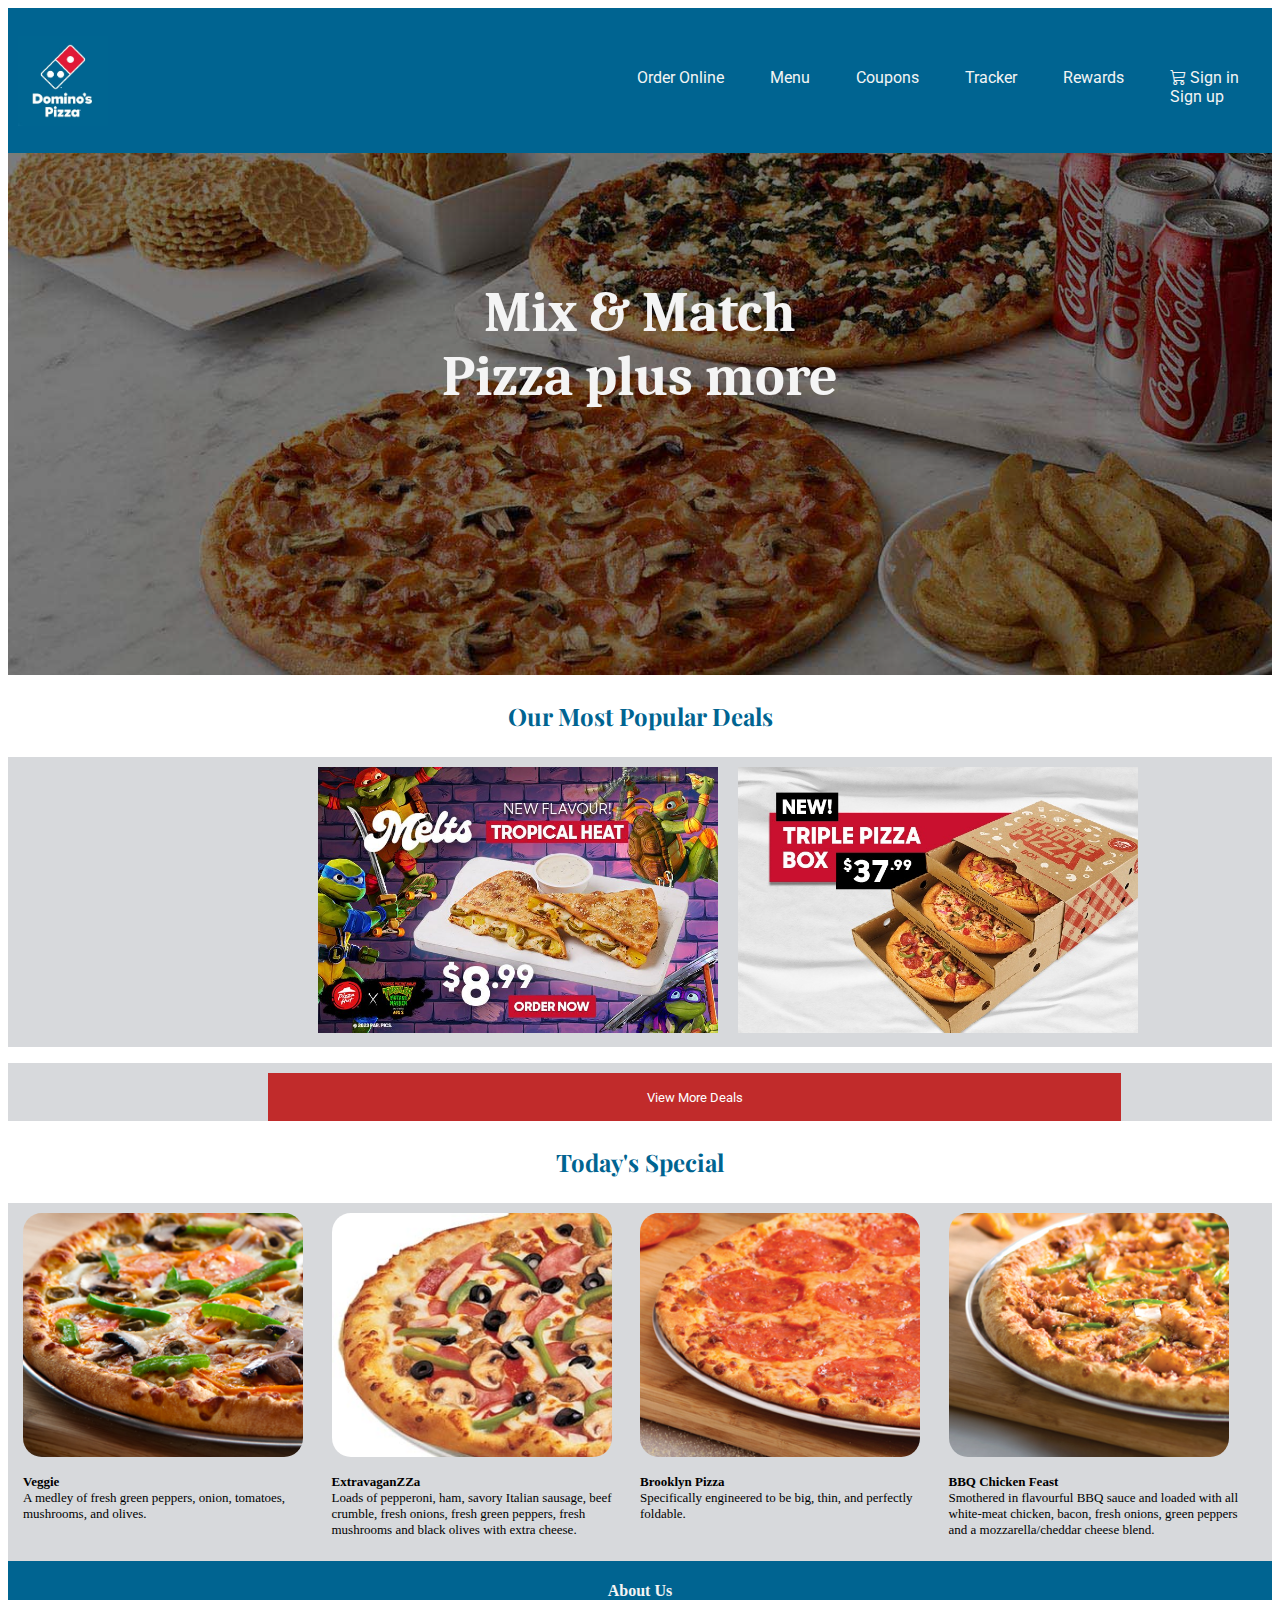
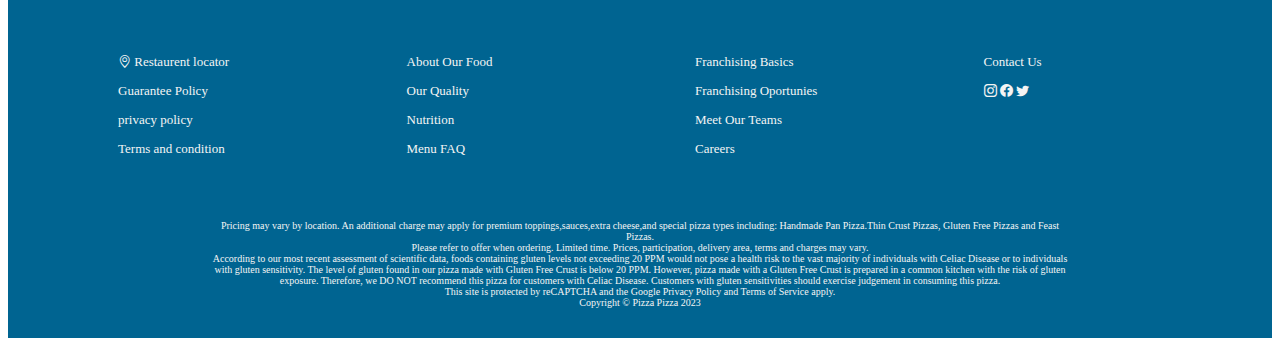
<file: assignment 2/index.html>
<!DOCTYPE html>
<html lang="en">
    <head>
        <meta charset="utf-8">
        <meta name="viewport" content="width=device-width, initial-scale=1">
        <title>Pizza on the way</title>
        <meta name="description" content="Assignment 2">
        <meta name="robots" content="noindex, nofollow">
               <!-- adding fonts -->
        <link rel="preconnect" href="https://fonts.googleapis.com">
<link rel="preconnect" href="https://fonts.gstatic.com" crossorigin>
<link href="https://fonts.googleapis.com/css2?family=Borel&family=Caladea:wght@400;700&family=Playfair+Display:wght@400;500&family=Roboto:wght@500&display=swap" rel="stylesheet">
        <!-- adding my js file -->
    <script type="text/javascript" src="./js/myjsfile.js"></script>
        <!-- add our bootstrap -->
        <link href="https://cdn.jsdelivr.net/npm/bootstrap@5.3.0/dist/css/bootstrap.min.css" rel="stylesheet" integrity="sha384-9ndCyUaIbzAi2FUVXJi0CjmCapSmO7SnpJef0486qhLnuZ2cdeRhO02iuK6FUUVM" crossorigin="anonymous">
    <!-- Bootstrap Icons (https://icons.getbootstrap.com/#usage) -->
    <link rel="stylesheet" href="https://cdn.jsdelivr.net/npm/bootstrap-icons@1.10.5/font/bootstrap-icons.css">
    <!-- Bootstrap JS -->
    <script src="https://cdn.jsdelivr.net/npm/bootstrap@5.3.0/dist/js/bootstrap.bundle.min.js" integrity="sha384-geWF76RCwLtnZ8qwWowPQNguL3RmwHVBC9FhGdlKrxdiJJigb/j/68SIy3Te4Bkz" crossorigin="anonymous"></script>
    
        <!-- add our CSS -->
        <link rel="stylesheet" href="./css/style.css">
      </head>
<body class="flex-lesson">
   
  <!-- here i added a class named "sticky-top" to the header to make it stick to the top while the whole page scrolls down -->
    <header class="sticky-top">
      <div >
         <!-- Logo image with a link to the homepage -->
        <a href="index.html"><img src="./img/logo2.jpg" alt="header logo"></a>
      </div>
      <nav>
        <menu>
         
            <li ><a href="ordering-form.html" >Order Online</a></li>
          <li ><a href="index.html" >Menu</a></li>
          <li ><a href="index.html" >Coupons</a></li>
          <li ><a href="index.html" >Tracker</a></li>
          <li ><a href="index.html" >Rewards</a></li>
          <li ><a href="index.html" ><i class="bi bi-cart3">  </i> Sign in <br>Sign up</a></li>
          <!-- here i added a bootstrap icon from bootstra website and its link is also provided in the head to use the bootstrap library -->
          
          
        </menu>
      </nav>
    </header>
    <!-- Section for the masthead with a background image -->
    <section class="masthead">
        <div><!-- Heading for the masthead section -->
          <h1 >Mix & Match <br> Pizza plus more</h1>
        </div>
      </section>
      <!-- Section for popular deals -->
      <section>
        <h2>
            Our Most Popular Deals
        </h2>
        <div> <!-- Images for the popular deals -->
            <div><img src="./img/ms1.jpg" alt="deal1"></div>
            <div><img src="./img/ms2.jpg" alt="deal2"></div>  
        </div>
        <p><button type="button" >View More Deals</button></p>
      </section>
      <section>
        <h2>
            Today's Special
        </h2>
        <div>
            <div><img src="./img/ts1.jpg" alt="pizza1">
                <p><b>Veggie<br></b>A medley of fresh green peppers, onion, tomatoes, mushrooms, and olives.</p></div>
                <div><img src="./img/ts2.jpg" alt="pizza4">
                    <p><b>ExtravaganZZa<br></b> Loads of pepperoni, ham, savory Italian sausage, beef crumble, fresh onions, fresh green peppers, fresh mushrooms and black olives with extra cheese.</p></div>
                    <div><img src="./img/ts3.jpg" alt="pizza2">
                        <p><b>Brooklyn Pizza<br></b> Specifically engineered to be big, thin, and perfectly foldable.</p></div>
                        <div><img src="./img/ts4.jpg" alt="pizza3">
                            <p><b>BBQ Chicken Feast<br></b>Smothered in flavourful BBQ sauce and loaded with all white-meat chicken, bacon, fresh onions, green peppers and a mozzarella/cheddar cheese blend.</p></div>
        </div>
      </section>
  
      <footer>
       <!-- here i made a section having 4 divs to aign them using  grid later in css containing some info the company -->
        <section>
          <h4>About Us</h4>
          <div>
          <div><p><i class="bi bi-geo-alt fs-5" > </i> Restaurent locator</p> 
            <!-- here in this bootstrap icon i used "fs-5" to make the icon a bit bigger than its orignal size -->
          <p>Guarantee Policy</p><p>privacy policy</p>
          <p>Terms and condition</p></div>
          <div>
            <p>About Our Food</p>
            <p>Our Quality</p>
            <p>Nutrition</p>
            <p>Menu FAQ</p>
          </div>
          <div><p>Franchising Basics</p>
          <p>Franchising Oportunies</p>
          <p>Meet Our Teams</p>
          <p>Careers</p>
          </div>
           <!-- Social media icons for Instagram, Facebook, and Twitter -->
          <div><p>Contact Us</p><p><i class="bi bi-instagram fs-5" > </i>
            <i class="bi bi-facebook fs-5" > </i> <i class="bi bi-twitter fs-5" > </i></p></div>
          </div>
           <!--just some text about the company-->
            <p>Pricing may vary by location. An additional charge may apply for premium toppings,sauces,extra cheese,and special pizza types including: Handmade Pan Pizza.Thin Crust Pizzas, Gluten Free Pizzas and Feast Pizzas.<br>

                Please refer to offer when ordering. Limited time. Prices, participation, delivery area, terms and charges may vary.<br>
                
                According to our most recent assessment of scientific data, foods containing gluten levels not exceeding 20 PPM would not pose a health risk to the vast majority of individuals with Celiac Disease or to individuals with gluten sensitivity. The level of gluten found in our pizza made with Gluten Free Crust is below 20 PPM. However, pizza made with a Gluten Free Crust is prepared in a common kitchen with the risk of gluten exposure. Therefore, we DO NOT recommend this pizza for customers with Celiac Disease. Customers with gluten sensitivities should exercise judgement in consuming this pizza.
                <br>This site is protected by reCAPTCHA and the Google  Privacy Policy  and  Terms of Service  apply.<br>Copyright © Pizza Pizza 2023
          </p>
        </section>
      </footer>
    
</body>
</html>
</file>
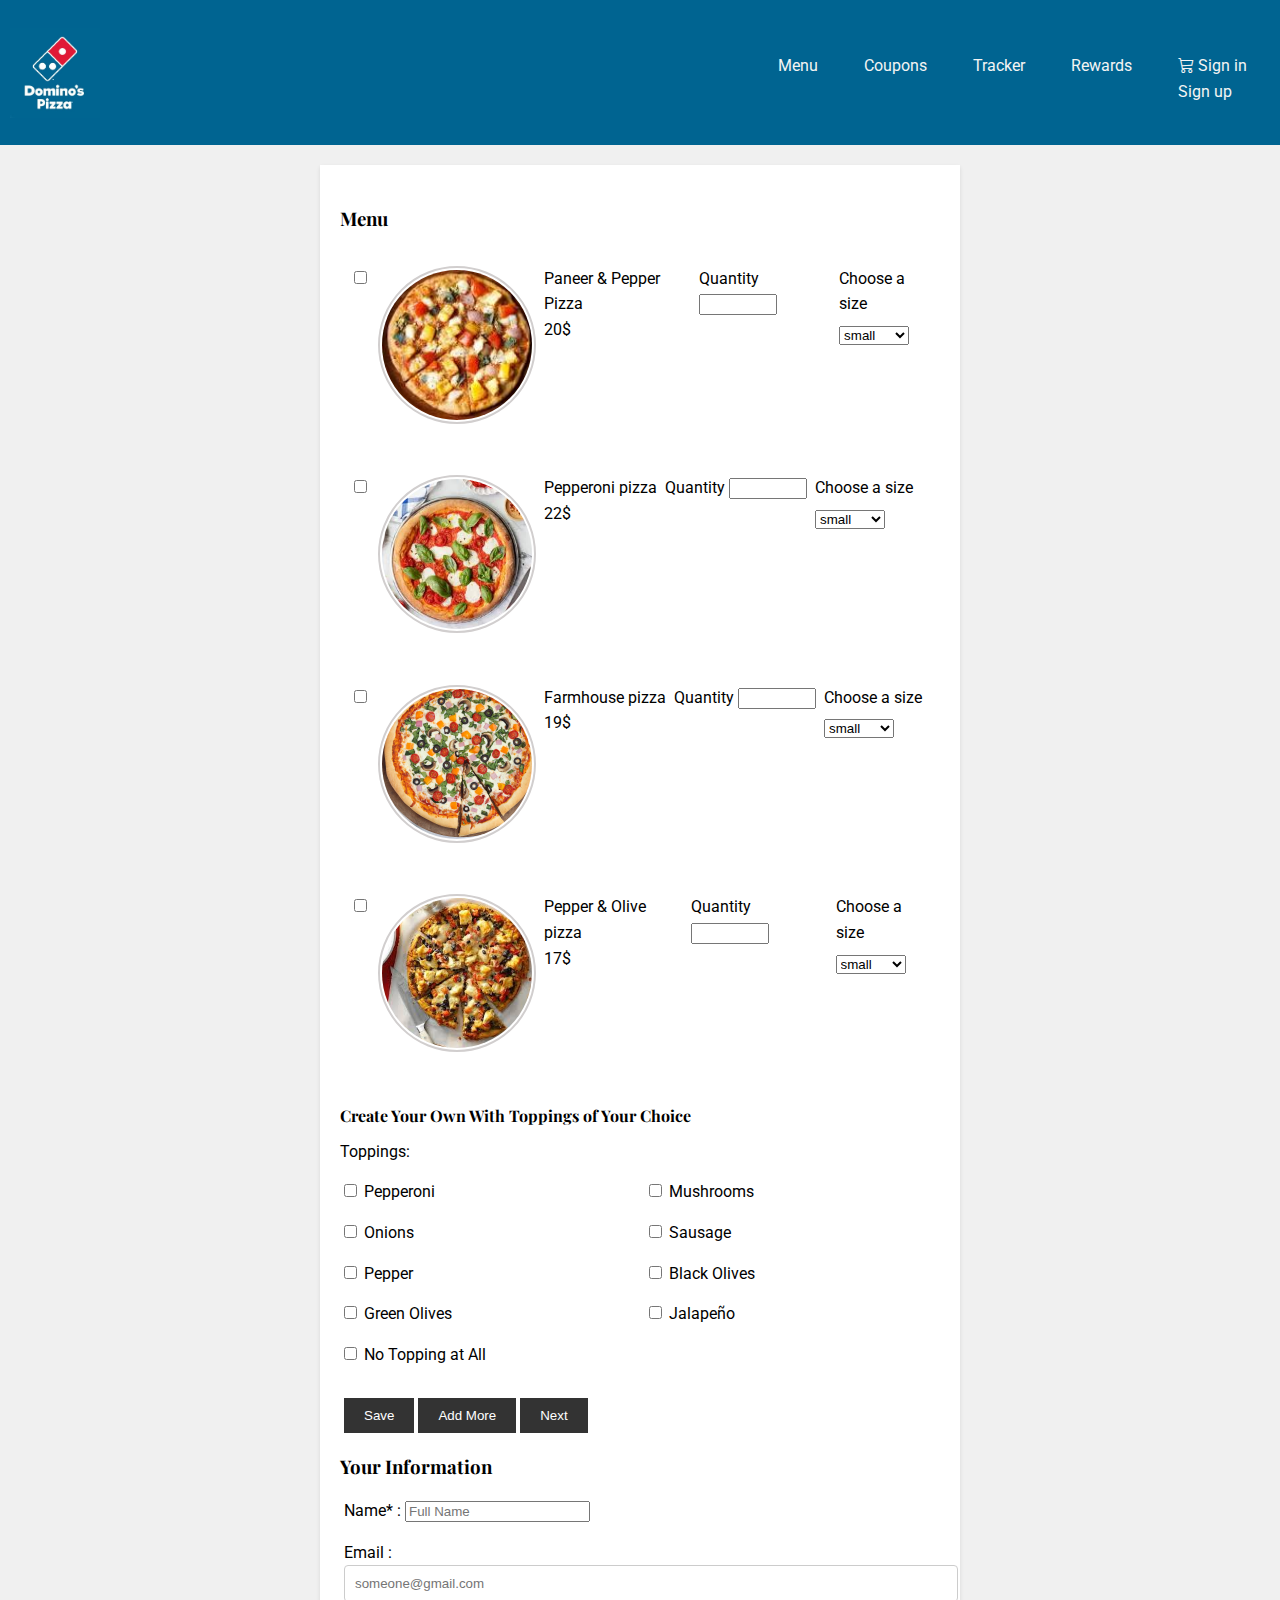
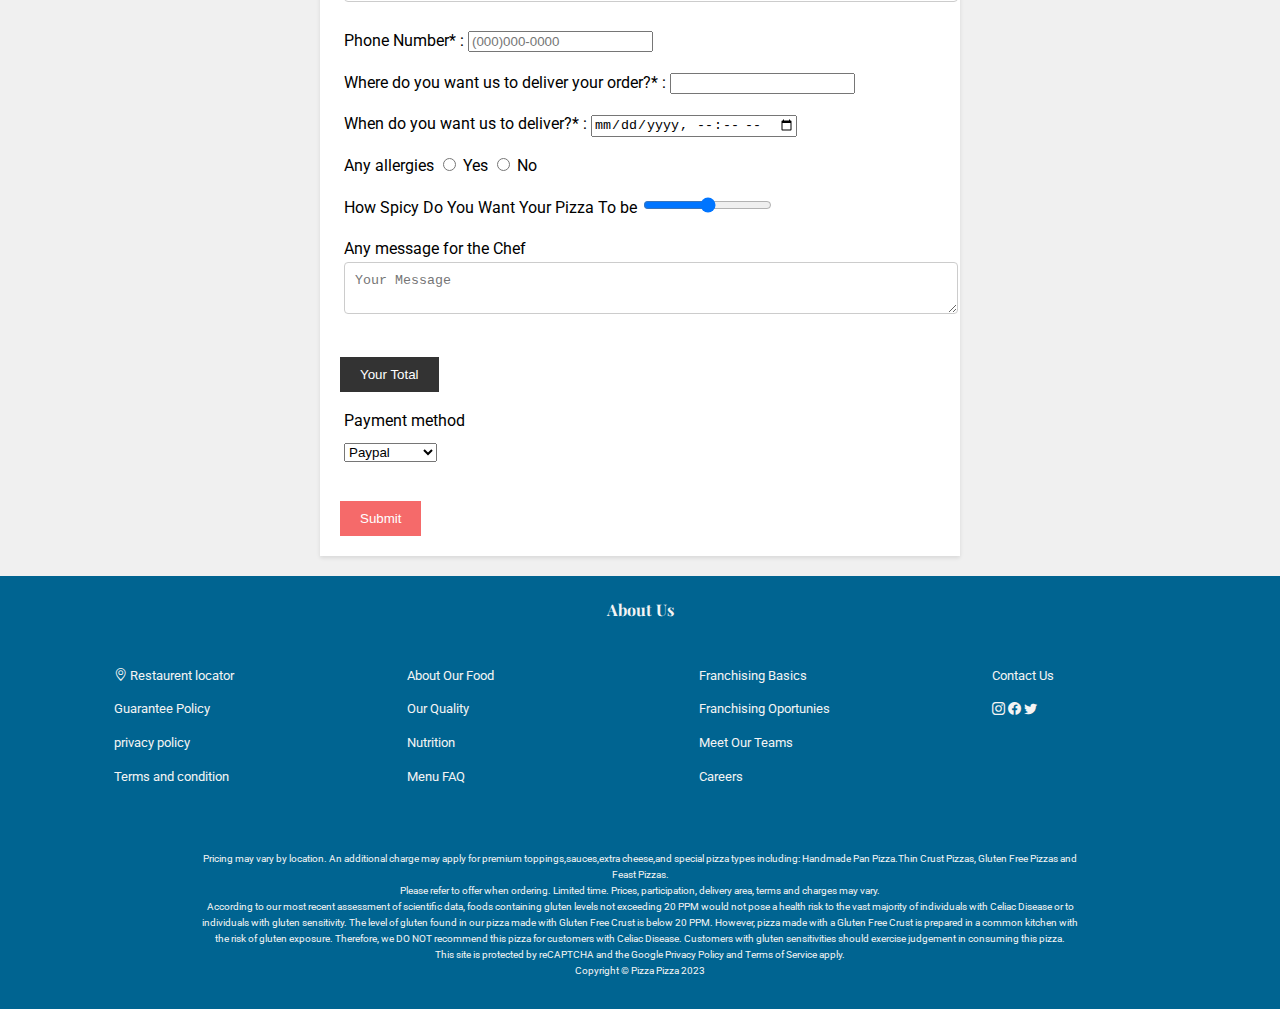
<file: assignment 2/ordering-form.html>
<!DOCTYPE html>
<html lang="en">
    <head>
        <meta charset="utf-8">
        <meta name="viewport" content="width=device-width, initial-scale=1">
        <title>Pizza on the way</title>
        <meta name="description" content="Assignment 2">
        <meta name="robots" content="noindex, nofollow">
       
        <!-- adding fonts -->
        <link rel="preconnect" href="https://fonts.googleapis.com">
<link rel="preconnect" href="https://fonts.gstatic.com" crossorigin>
<link href="https://fonts.googleapis.com/css2?family=Borel&family=Caladea:wght@400;700&family=Playfair+Display:wght@400;500&family=Roboto:wght@500&display=swap" rel="stylesheet">
        <!-- adding my js file -->
    <script type="text/javascript" src="./js/myjsfile.js"></script>
        <!-- add our bootstrap -->
        <link href="https://cdn.jsdelivr.net/npm/bootstrap@5.3.0/dist/css/bootstrap.min.css" rel="stylesheet" integrity="sha384-9ndCyUaIbzAi2FUVXJi0CjmCapSmO7SnpJef0486qhLnuZ2cdeRhO02iuK6FUUVM" crossorigin="anonymous">
    <!-- Bootstrap Icons (https://icons.getbootstrap.com/#usage) -->
    <link rel="stylesheet" href="https://cdn.jsdelivr.net/npm/bootstrap-icons@1.10.5/font/bootstrap-icons.css">
    <!-- Bootstrap JS -->
    <script src="https://cdn.jsdelivr.net/npm/bootstrap@5.3.0/dist/js/bootstrap.bundle.min.js" integrity="sha384-geWF76RCwLtnZ8qwWowPQNguL3RmwHVBC9FhGdlKrxdiJJigb/j/68SIy3Te4Bkz" crossorigin="anonymous"></script>
    
        <!-- add our CSS -->
        <link rel="stylesheet" href="./css/style2.css">
      </head>
<body class="flex-lesson">
    <header class="sticky-top">
      <!-- Logo image with a link to the homepage -->
      <div >
        <a href="index.html"><img src="./img/logo2.jpg" alt="header logo"></a>
      </div>
      <nav>
        <!-- Navigation menu items -->
        <menu>
          <li class="hover-button"><a href="index.html">Menu</a></li>
          <li class="hover-button"><a href="index.html">Coupons</a></li>
          <li class="hover-button"><a href="index.html">Tracker</a></li>
          <li class="hover-button"><a href="index.html">Rewards</a></li>
           <!-- Icon and text for signing in or signing up -->
          <li class="hover-button"><a href="index.html"><i class="bi bi-cart3">  </i> Sign in <br>Sign up</a></li>
        </menu>
      </nav>
    </header>
     <!-- Main content -->
     <main>
      <!-- First section with pizza items -->
      <form action="ordered.html" method="post">
        <section><h3>Menu</h3>
          <div><p><input type="checkbox"></p><p> <img src="./img/pizza6.jpg" alt="Paneer pizza"></p><p>Paneer & Pepper Pizza <br>20$</p><p> Quantity <input type="number" class="quantity">  </p><p>
            <!-- Checkbox, pizza image, and pizza details for the first pizza option -->
                  
          <label for="pizza1">Choose a size</label>
          <!-- Dropdown for selecting pizza size -->
          <select id="pizza1" name="pizza1">
            <option value="small">small</option>
            <option value="medium">medium</option>
            <option value="large">large</option>
          </select></p></div>
           <!-- More pizza options follow in a similar structure -->
          <div><p><input type="checkbox"></p><p> <img src="./img/pizza2.jpg" alt="pepperoni pizza"></p><p>Pepperoni pizza <br>22$</p><p> Quantity <input type="number" class="quantity">  </p><p>
            <label for="pizza2">Choose a size</label>
            <select id="pizza2" name="pizza2">
              <option value="small">small</option>
              <option value="medium">medium</option>
              <option value="large">large</option>
            </select></p></div>
            <div><p><input type="checkbox"></p><p> <img src="./img/pizza5.jpg" alt="Farmhouse pizza"></p><p>Farmhouse pizza <br>19$</p><p> Quantity <input type="number" class="quantity">  </p><p>
              <label for="pizza3">Choose a size</label>
              <select id="pizza3" name="pizza3">
                <option value="small">small</option>
                <option value="medium">medium</option>
                <option value="large">large</option>
              </select></p></div>
              <div><p><input type="checkbox"></p><p> <img src="./img/pizza4.jpg" alt="Pepper & Olive pizza"></p><p>Pepper & Olive pizza <br>17$</p><p> Quantity <input type="number" class="quantity">  </p><p>
                <label for="pizza4">Choose a size</label>
                <select id="pizza4" name="pizza4">
                  <option value="small">small</option>
                  <option value="medium">medium</option>
                  <option value="large">large</option>
                </select></p></div>
            </section>
             <!-- Section for creating a custom pizza with toppings -->
                <section>
                  <h4>Create Your Own With Toppings of Your Choice</h4>
                   <!-- Checkbox and labels for selecting pizza toppings -->
 
                  <div>
                <label>Toppings: </label><br>
                <!-- Toppings checkboxes -->
                  <label>
                    <input type="checkbox" name="toppings" value="pepperoni"> Pepperoni
                  </label>
                  <label>
                    <input type="checkbox" name="toppings" value="mushrooms"> Mushrooms
                  </label>
                  <label>
                    <input type="checkbox" name="toppings" value="onions"> Onions
                  </label>
                  <label>
                    <input type="checkbox" name="toppings" value="sausage"> Sausage
                  </label>
                  <label>
                    <input type="checkbox" name="toppings" value="Pepper"> Pepper
                  </label>
                  <label>
                    <input type="checkbox" name="toppings" value="Black Olives"> Black Olives
                  </label>
                  <label>
                    <input type="checkbox" name="toppings" value="Green Olives"> Green Olives
                  </label>
                  <label>
                    <input type="checkbox" name="toppings" value="Jalapeño"> Jalapeño
                  </label>
                  <label>
                    <input type="checkbox" name="toppings" value="No Topping at All"> No Topping at All
                  </label>
                </div>
               
                    <!-- Buttons for interacting with the form here the first button saves the info of the customized pizza and says "pizza saved" and the add more button resets all the selected checkboxes to choose new options for another pizza -->
                  <p><button type="button" onclick="myFunction6()">Save</button>
                    <button type="button" onclick="resetCheckboxes()">Add More</button>
                  <button type="button" onclick="myFunction5()" >Next</button></p>
                  <!-- this paragraph that showsall the info from the above buttons -->
                  <p id="ss1"></p>
                </section>
                <section>
                  <!-- Section for entering customer information -->
                  <h3>Your Information</h3>
                  <div>
                    <!-- Form fields for name, email, phone number, address, and more -->
                    <p> Name* : <input type="text" name="name" placeholder="Full Name"  required></p>
                    <p> Email : <input type="email" name="email" placeholder="someone@gmail.com"></p>
                    <p> Phone Number* : <input type="number" name="Contact" placeholder="(000)000-0000" required></p>
                    <p> Where do you want us to deliver your order?* :  <input type="text" ></p>
                    <p>When do you want us to deliver?* : <input type="datetime-local"  required></p>
                    <p>Any allergies <input type="radio" name="f1" onclick="myFunction()"> Yes <input type="radio" name="f1" onclick="myFunction2()"> No   </p>
                    <p id="showTxt"></p>
                    <p>How Spicy Do You Want Your Pizza To be <input type="range"></p>
                    <!-- this is the range button for how spicy it should be so that the chef knows better -->
                    <p>Any message for the Chef <br><textarea placeholder="Your Message"></textarea></p>
                    <button type="button" onclick="myFunction8()">Your Total</button>
                    <span id="ss3"></span> <!-- Button to calculate total -->
                  
                    <p><label for="pay1">Payment method </label>
                      <!-- Dropdown for selecting payment method -->
                      <select id="pay1" name="pay1">
                        <option value="Paypal">Paypal</option>
                        <option value="Credit/Debit">Credit/Debit</option>
                        <option value="GooglePay">GooglePay</option>
                        <option value="Cash">Cash</option>
                      </select></p>
                      
                  </div>
                </section>
               
       <!-- Submit button to submit the form -->
        <input type="submit" value="Submit" >
      </form>
    </main>  
    <footer>
      <!-- Footer section -->
      <section>
        <h4>About Us</h4>
         <!-- Footer links and icons -->
                <!-- Links for restaurant locator, guarantee policy, privacy policy, and terms and conditions -->
               
        <div>
        <div><p><i class="bi bi-geo-alt fs-5"> </i> Restaurent locator</p>
        <p>Guarantee Policy</p><p>privacy policy</p>
        <p>Terms and condition</p></div>
        <div>
          <p>About Our Food</p>
          <p>Our Quality</p>
          <p>Nutrition</p>
          <p>Menu FAQ</p>
        </div>
        <div><p>Franchising Basics</p>
        <p>Franchising Oportunies</p>
        <p>Meet Our Teams</p>
        <p>Careers</p>
        </div>
        <!-- More footer links follow in a similar structure -->
                <!-- Social media icons for Instagram, Facebook, and Twitter -->
        <div><p>Contact Us</p><p><i class="bi bi-instagram fs-5"> </i>
          <i class="bi bi-facebook fs-5"> </i> <i class="bi bi-twitter fs-5"> </i></p></div>
        </div>
        
          <p>Pricing may vary by location. An additional charge may apply for premium toppings,sauces,extra cheese,and special pizza types including: Handmade Pan Pizza.Thin Crust Pizzas, Gluten Free Pizzas and Feast Pizzas.<br>

              Please refer to offer when ordering. Limited time. Prices, participation, delivery area, terms and charges may vary.<br>
              
              According to our most recent assessment of scientific data, foods containing gluten levels not exceeding 20 PPM would not pose a health risk to the vast majority of individuals with Celiac Disease or to individuals with gluten sensitivity. The level of gluten found in our pizza made with Gluten Free Crust is below 20 PPM. However, pizza made with a Gluten Free Crust is prepared in a common kitchen with the risk of gluten exposure. Therefore, we DO NOT recommend this pizza for customers with Celiac Disease. Customers with gluten sensitivities should exercise judgement in consuming this pizza.
              <br>This site is protected by reCAPTCHA and the Google  Privacy Policy  and  Terms of Service  apply.<br>Copyright © Pizza Pizza 2023
        </p>
      </section>
    </footer>  
</body>
</html>
</file>
<file: assignment 2/css/style.css>
/* styling header : displaying flex in it to align the logo and menu items on opposite corners */

.flex-lesson > header{
  height: 125px;
  padding: 10px 10px;
  display: flex;
  background-color: #006491;
  /* this can only be used if flex has been declared */
  align-items: center;
  border-collapse: collapse;
}

.flex-lesson > header > div{
  width: auto;
  height: 90px;
  flex-grow: 1;
}
/* styling he image in this header  */
.flex-lesson > header > div > a > img{
  width: auto;
  height: 100%;
}
/* displaying flex in the menu to align the menu items  */
.flex-lesson > header > nav > menu{
  display: flex;
  list-style: none;
}
/* styling the lst items in nav  */
.flex-lesson > header > nav > menu > li{
  padding-top: 43px;
  padding-left: 23px;
  padding-bottom: 30px;
  padding-right: 23px;
  font-family: 'roboto' , sans-serif;
  
}
/* styling the anchor tag items  to remove the underlining due the anchor tag  */
.flex-lesson > header > nav > menu > li > a{
  text-decoration: none;
  color:#f4f4f4;
}


/* styling masthead class  */
.masthead{
    grid-area: hero;
    height:58vh;
    background-image: url("../img/bg3.jpg");
    background-size: cover;
}
/* styling div in the masthead class  */
.masthead > div{
    width:100%;
    height:100%;
    display: flex;
    align-self: center;
    justify-content: center;
    background-color: rgba(0,0,0,.5);
}
/* styling h1 to aplly font and align it to the center  */
.masthead > div > h1{
    color: #f4f4f4;
    font-size: 3.5em;
    font-family: 'Caladea',sans-serif;
    text-align:center;
    padding-top: 90px;

}

/* styling h2 to apply font and align it to the center  */
body > section:nth-child(3) > h2{
    text-align: center;
    padding: 5px 0px;
    color: #006491;
    font-family: 'Playfair Display',sans-serif;
}
/* displaying flex in the div inside body's 3rd child  */
body > section:nth-child(3) > div{
    display:flex;
    padding-left: 300px;
    padding-right: 300px;
    background-color: #d7d9dc;    
}
/* styling div inside body's 3rd child's div  */
body > section:nth-child(3) > div > div{
    padding: 10px 10px;
}
/* styling paragraph inside body's 3rd child's */
body > section:nth-child(3) > p{
  padding-left: 260px;
  padding-top: 10px;
  background-color: #d7d9dc; 
}
/* styling button inside body's 3rd child's */
body > section:nth-child(3) > p > button{
    width:85%;
    height: 48px;
    background-color: #c12b2b;
    color: #feffff;
    border:none;
    font-family: 'roboto',sans-serif;
}
/* seting the widt but keeping the height auto so that the aspect rato of the picture reains intact   */
body > section:nth-child(3) > div > div > img{
    width: 400px;
    height: auto; 
}
/* //ly designing the fourth child of the body as 3rd  */
body > section:nth-child(4) > h2{
    text-align: center;
    padding: 5px 0px;
    color:#006491;
    font-family: 'Playfair Display',sans-serif;
    
}
body > section:nth-child(4) > div{
    display:grid;
    grid-template-columns: repeat(4,25% ) ;
    padding:10px 15px;
    background-color: #d7d9dc;
   
}
body > section:nth-child(4) >  div > div > img{
    width:280px;
    height:auto;
    border-radius: .5cm;

}
body > section:nth-child(4) > div > div > p{
    font-size: small;
}

/* footer */
footer{
    grid-area: footer;/* Placing the footer in the designated grid area */
    display: flex;/* Making the elements inside the footer to be displayed in a row */
    align-items: center;
    background-color: #006491;
    color: #f4f4f4;
}
footer div{
    padding:10px;
}
body > footer > section > h4{
  text-align: center;
}
body > footer > section > div{
  display : grid;/* Creating a grid layout for the elements inside the footer section */
  grid-template-columns: repeat(4,25%);
  padding-left: 100px;
  font-size: 13px;
}
body > footer > section > p{
  text-align: center;
  padding: 20px 200px;
  font-size: 10px;
}
</file>
<file: assignment 2/css/style2.css>
/* Header section */
  .flex-lesson > header {
    /* Styling for the header container */
    height: 125px;
    padding: 10px 10px;
    display: flex;
    background-color: #006491;
    align-items: center;
    border-collapse: collapse;
  }
  
  .flex-lesson > header > div{
    /* Styling for the logo container inside the header */
    width: auto;
    height: 90px;
    flex-grow: 1;
  }
  .flex-lesson > header > div > a > img{
    /* Styling for the logo image inside the logo container */
    width: auto;
    height: 100%;
  }
  .flex-lesson > header > nav > menu{
     /* Styling for the navigation menu inside the header */
    display: flex;
    list-style: none;
  }
  .flex-lesson > header > nav > menu > li{
    /* Styling for the individual menu items in the navigation */
    padding-top: 43px;
    padding-left: 23px;
    padding-bottom: 30px;
    padding-right: 23px;
    font-family: 'roboto' , sans-serif;
    
  }
  .flex-lesson > header > nav > menu > li > a{
    /* Styling for the links in the menu items */
    color: #0e0e0e;
    text-decoration: none;
    color:#f4f4f4;
  } 
 
  
  /* Quantity input styling */
    input.quantity {
        width: 70px;}
 /* Body section */
body {
    /* Global body styles */
        font-family: 'Roboto', sans-serif;
        line-height: 1.6;
        margin: 0;
        padding: 0;
        background-color: #f0f0f0;
      }
  /* Form container styling */
main {
    /* Styling for the main container holding the form */
        max-width: 600px;
        margin: 20px auto;
        background-color: #fff;
        box-shadow: 0 2px 4px rgba(0, 0, 0, 0.1);
        padding: 20px;
      }
      /* Flexbox for specific sections within the form */
      body > main > form > section:nth-child(1) > div:nth-child(2),
      body > main > form > section:nth-child(1) > div:nth-child(3),
      body > main > form > section:nth-child(1) > div:nth-child(4),
      body > main > form > section:nth-child(1) > div:nth-child(5){
        /* Applying flex layout to form sections */
        display: flex;
        padding : 1%;
      }
      p {
        /* Adding padding to paragraphs in form sections */
  padding: 0 4px;
}

/* Styling for section headers */
      h3, h4 {
        font-family: 'Playfair Display', serif;
        margin-bottom: 10px;
      }
  
      /* Menu item and toppings labels styling */
      label {
        display: block;
        margin-bottom: 5px;
      }
  
      /* Add More button styling */
      button {
        background-color: #333;
        color: #fff;
        border: none;
        padding: 10px 20px;
        margin-top: 10px;
        cursor: pointer;
      }
  
      /* Submit button styling */
      input[type="submit"] {
        background-color: #f56a6a;
        color: #fff;
        border: none;
        padding: 10px 20px;
        margin-top: 20px;
        cursor: pointer;
      }
  
      /* Form input and textarea styling */
      input[type="email"], textarea {
        width: 100%;
        padding: 10px;
        border: 1px solid #ccc;
        border-radius: 4px;
        margin-bottom: 10px;
      }
  
    

      body > main > form > section:nth-child(2) > div {
        display: grid;
      grid-template-columns: repeat(2, 1fr); /* Two columns with equal width */
      grid-gap: 10px;
      }
  
      /* Styling for images in the form */
      body > main > form > section:nth-child(1) > div:nth-child(2) > p:nth-child(2) > img,
      body > main > form > section:nth-child(1) > div:nth-child(3) > p:nth-child(2) > img,
      body > main > form > section:nth-child(1) > div:nth-child(4) > p:nth-child(2) > img,
      body > main > form > section:nth-child(1) > div:nth-child(5) > p:nth-child(2) > img {
        width: 150px;
        height: auto;
        padding:2px;
        border:2px #d1cece solid ;
        border-radius: 5cm;
      }





    /* footer */
footer{
    grid-area: footer;
    display: flex;
    align-items: center;
    background-color: #006491;
    color: #f4f4f4;
}
footer div{
    padding:10px;
}
body > footer > section > h4{
  text-align: center;
}
body > footer > section > div{
  display : grid;
  grid-template-columns: repeat(4,25%);
  padding-left: 100px;
  font-size: 13px;
}
body > footer > section > p{
  text-align: center;
  padding: 20px 200px;
  font-size: 10px;
}
/* Responsive styles using media queries */
@media screen and (max-width: 768px) {
    header {
      flex-direction: column;
    }
  
    header > nav {
      order: -1;
      margin-top: 20px;
      text-align: center;
    }
  
    header > nav > menu {
      flex-direction: column;
    }
  
    header > nav > menu > li {
      padding: 5px;
    }
  
    header > nav > menu > li > a {
      display: block;
    }
  }
  
/* Responsive styles */
@media screen and (max-width: 768px) {
   /* Adjusting form elements for smaller screens */
  form .row > div {
    flex-basis: 100%;
  }

  /* Styling for buttons on smaller screens */
  form button {
    display: block;
    width: 100%;
    margin-bottom: 10px;
  }
}
</file>
